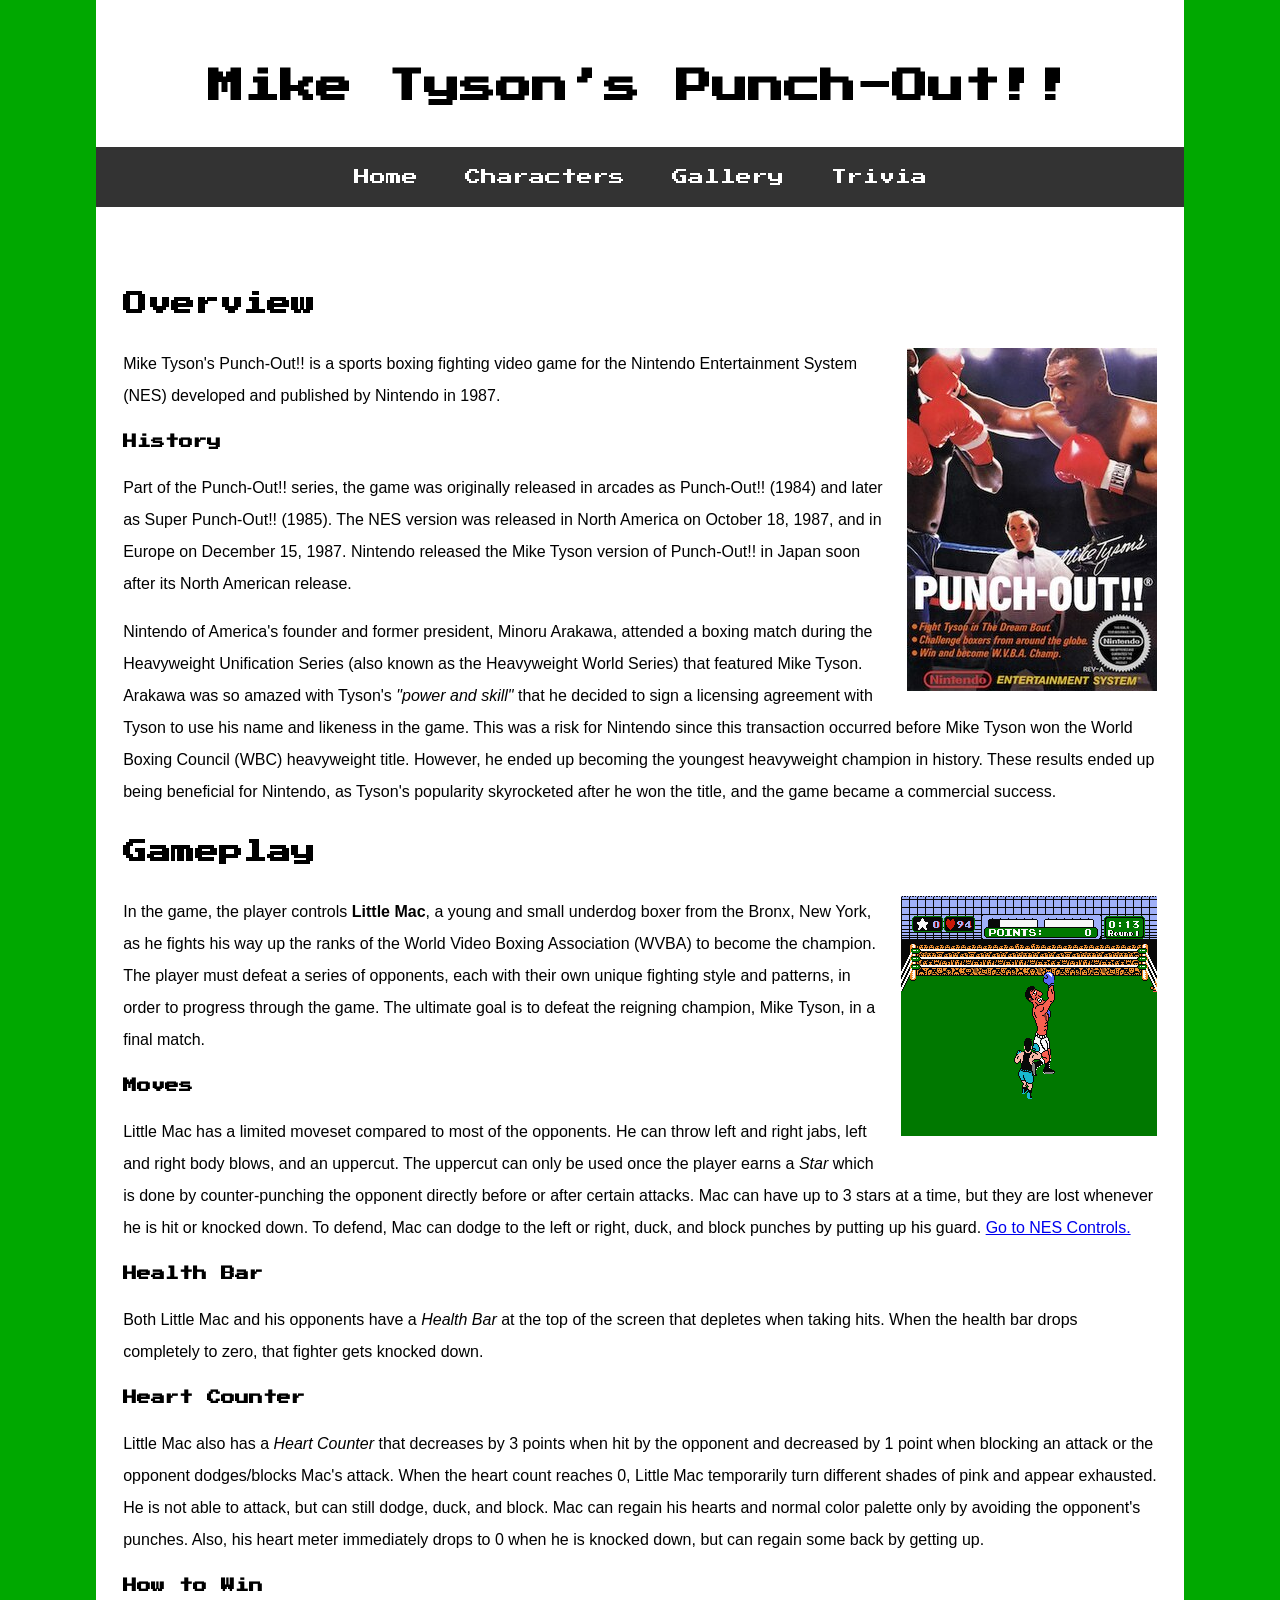
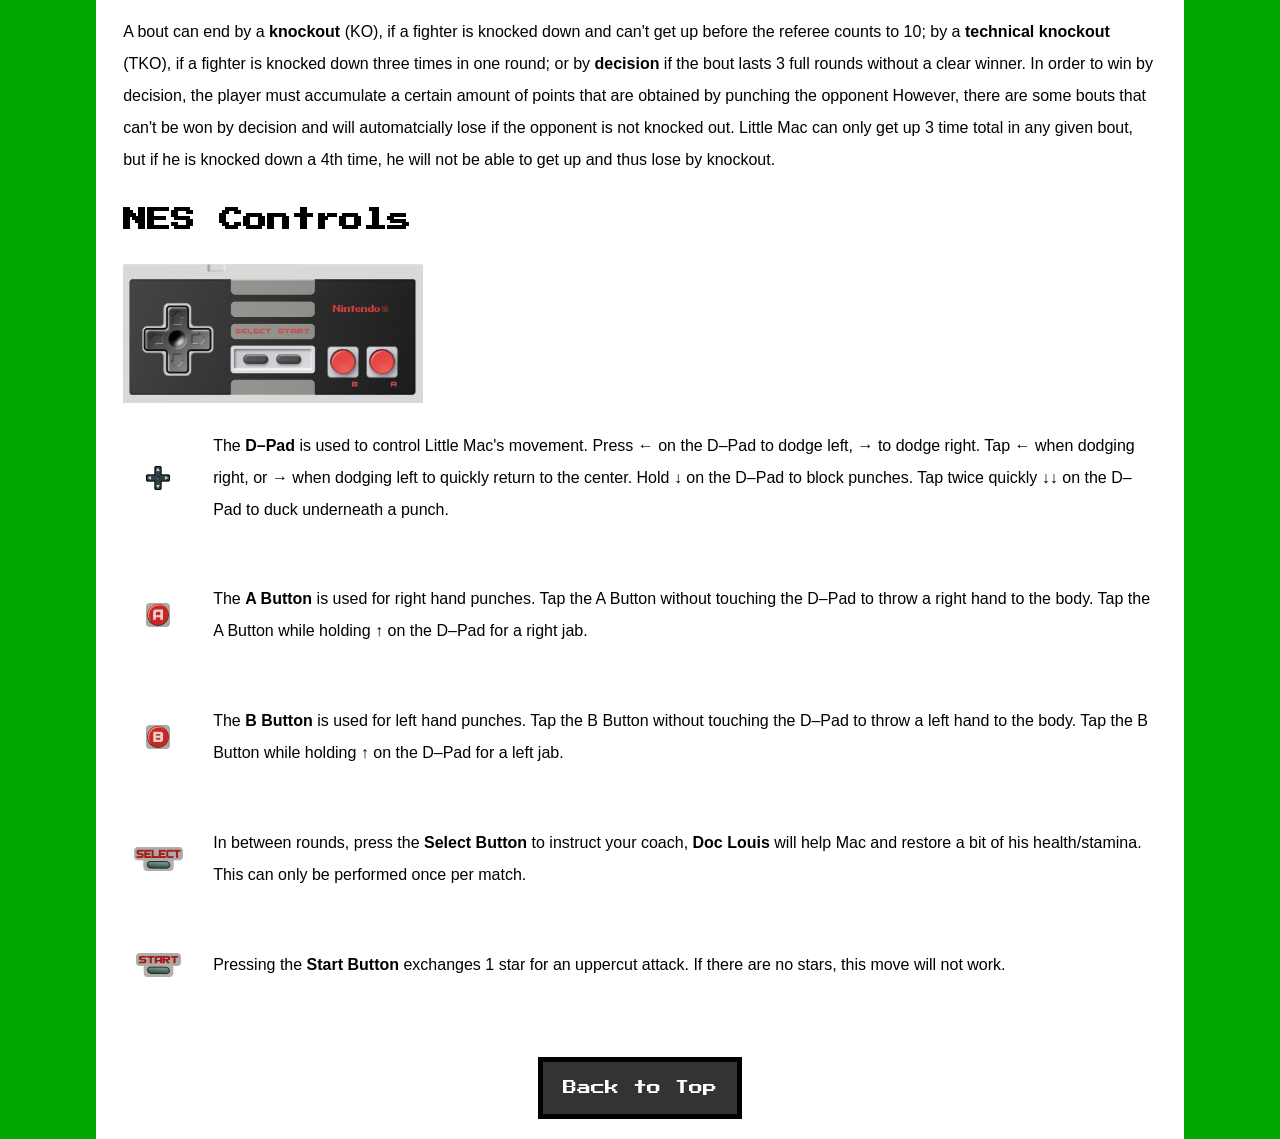
<file: index.html>
<!--unique elements a tag found:-->
<!--<menu>--index.html line 21-->
<!--<details>--characters.html line 97-->
<!--<picture>--characters.html line 31-->
<!--open attribute characters.html line 97-->
<!--draggable attribute gallery.html line 27-->
<!--fetchpriority attribute index.html line 39-->
<!DOCTYPE html>
<html lang="en">
    <head>
        <meta charset="utf-8">
        <title>Favorite NES Game!</title>
        <link rel="stylesheet" href="style.css">
        <link href="https://fonts.googleapis.com/css2?family=Press+Start+2P&display=swap" rel="stylesheet">
    </head>
    <body>
        <header role="banner">
            <h1>Mike Tyson&rsquo;s Punch-Out!!</h1>
            <nav role="navigation">
                <!-- <menu> is used here instead of <ul> since this list represents a group of navigational commands, which is what <menu> is semantically intended for (list of commands and interactive controls)-->
                <menu class="horizontal-list">
                    <li><a href="index.html">Home</a></li>
                    <li><a href="characters.html">Characters</a></li>
                    <li><a href="gallery.html">Gallery</a></li>
                    <li><a href="trivia.html">Trivia</a></li>
                </menu>
            </nav>
        </header>
        <main role="main">
            <article role="article">
                <header>

                    <h2>Overview</h2>
                        <!-- fetchpriority="high" tells the browser to prioritize downloading this image over others on the page, since it's the first image visitors see -->
                        <img
                        src="images/Mike_Tyson's_Punch-Out!!_NES_Box.jpeg"
                        alt="Mike Tyson's Punch-Out!! NES Box"
                        class="flowRight"
                        fetchpriority="high"/>
                        <p>
                            Mike Tyson&apos;s Punch-Out!! is a sports boxing fighting video game for the Nintendo Entertainment System (NES) developed and published by Nintendo in 1987.
                        </p>

                        <h3>History</h3>

                            <p>
                                Part of the Punch-Out!! series, the game was originally released in arcades as Punch-Out!! (1984) and later as Super Punch-Out!! (1985). The NES version was released in North America on October 18, 1987, and in Europe on December 15, 1987. Nintendo released the Mike Tyson version of Punch-Out!! in Japan soon after its North American release.
                            </p>

                            <p>
                                Nintendo of America&apos;s founder and former president, Minoru Arakawa, attended a boxing match during the Heavyweight Unification Series (also known as the Heavyweight World Series) that featured Mike Tyson. Arakawa was so amazed with Tyson&apos;s <em>"power and skill"</em> that he decided to sign a licensing agreement with Tyson to use his name and likeness in the game. This was a risk for Nintendo since this transaction occurred before Mike Tyson won the World Boxing Council (WBC) heavyweight title. However, he ended up becoming the youngest heavyweight champion in history. These results ended up being beneficial for Nintendo, as Tyson&apos;s popularity skyrocketed after he won the title, and the game became a commercial success.
                                </p>
                </header>
                <section>
                    <h2>Gameplay</h2>
                        <img
                        src="images/NES-gameplay.gif"
                        alt="In-game gif of a fight!"
                        class="flowRight"/>
                        <p>
                            In the game, the player controls <b>Little Mac</b>, a young and small underdog boxer from the Bronx, New York, as he fights his way up the ranks of the World Video Boxing Association (WVBA) to become the champion. The player must defeat a series of opponents, each with their own unique fighting style and patterns, in order to progress through the game. The ultimate goal is to defeat the reigning champion, Mike Tyson, in a final match.
                        </p>

                        <h3>Moves</h3>

                            <p>
                                Little Mac has a limited moveset compared to most of the opponents. He can throw left and right jabs, left and right body blows, and an uppercut. The uppercut can only be used once the player earns a <i>Star</i> which is done by counter-punching the opponent directly before or after certain attacks. Mac can have up to 3 stars at a time, but they are lost whenever he is hit or knocked down. To defend, Mac can dodge to the left or right, duck, and block punches by putting up his guard. <a href="#controls" title="NES Controls">Go to NES Controls.</a>
                            </p>

                        <h3>Health Bar</h3>

                            <p>
                                Both Little Mac and his opponents have a <i>Health Bar</i> at the top of the screen that depletes when taking hits. When the health bar drops completely to zero, that fighter gets knocked down.
                            </p>

                        <h3>Heart Counter</h3>

                            <p>
                                Little Mac also has a <i>Heart Counter</i> that decreases by 3 points when hit by the opponent and decreased by 1 point when blocking an attack or the opponent dodges/blocks Mac&apos;s attack. When the heart count reaches 0, Little Mac temporarily turn different shades of pink and appear exhausted. He is not able to attack, but can still dodge, duck, and block. Mac can regain his hearts and normal color palette only by avoiding the opponent's punches. Also, his heart meter immediately drops to 0 when he is knocked down, but can regain some back by getting up.
                            </p>

                        <h3>How to Win</h3>

                            <p>
                                A bout can end by a <b>knockout</b> (KO), if a fighter is knocked down and can&apos;t get up before the referee counts to 10&semi; by a <b>technical knockout</b> (TKO), if a fighter is knocked down three times in one round&semi; or by <b>decision</b> if the bout lasts 3 full rounds without a clear winner. In order to win by decision, the player must accumulate a certain amount of points that are obtained by punching the opponent However, there are some bouts that can&apos;t be won by decision and will automatcially lose if the opponent is not knocked out. Little Mac can only get up 3 time total in any given bout, but if he is knocked down a 4th time, he will not be able to get up and thus lose by knockout.
                            </p>
                </section>
                <section id="controls">
                    <h2>NES Controls</h2>
                    <img src="images/NES_Controller.png" alt="NES Controller" class="media-img controller-sizing"/>
                    <div class="media-row">
                        <div class="icon-slot">
                            <img src="images/Nintendo-Dpad-Neutral.png" alt="D-Pad" class="media-img"/>
                        </div>
                        <p>
                            The <b>D&ndash;Pad</b> is used to control Little Mac&apos;s movement. Press &larr; on the D&ndash;Pad to dodge left, &rarr; to dodge right. Tap &larr; when dodging right, or &rarr; when dodging left to quickly return to the center. Hold &darr; on the D&ndash;Pad to block punches. Tap twice quickly &darr;&darr; on the D&ndash;Pad to duck underneath a punch.
                        </p>
                    </div>
                
                    <div class="media-row">
                        <div class="icon-slot">
                            <img src="images/Nintendo-Button-A.png" alt="A-Button" class="media-img"/>
                        </div>
                        <p>
                            The <b>A Button</b> is used for right hand punches. Tap the A Button without touching the D&ndash;Pad to throw a right hand to the body. Tap the A Button while holding &uarr; on the D&ndash;Pad for a right jab.
                        </p>
                    </div>
                
                    <div class="media-row">
                        <div class="icon-slot">
                            <img src="images/Nintendo-Button-B.png" alt="B-Button" class="media-img"/>
                        </div>
                        <p>
                            The <b>B Button</b> is used for left hand punches. Tap the B Button without touching the D&ndash;Pad to throw a left hand to the body. Tap the B Button while holding &uarr; on the D&ndash;Pad for a left jab.
                        </p>
                    </div>
                
                    <div class="media-row">
                        <div class="icon-slot">
                            <img src="images/Nintendo-Button-Select.png" alt="Select Button" class="media-img"/>
                        </div>
                        <p>
                            In between rounds, press the <b>Select Button</b> to instruct your coach, <b>Doc Louis </b> will help Mac and restore a bit of his health/stamina. This can only be performed once per match.
                        </p>
                    </div>
                
                    <div class="media-row">
                        <div class="icon-slot">
                            <img src="images/Nintendo-Button-Start.png" alt="Start Button" class="media-img"/>
                        </div>
                        <p>
                            Pressing the <b>Start Button</b> exchanges 1 star for an uppercut attack. If there are no stars, this move will not work.
                        </p>
                    </div>
                </section>
            </article>
        </main>
        <footer role="contentinfo">
            <a href="index.html" title="Homepage Top" class="back-to-top">Back to Top </a>
        </footer>
    </body>
</file>
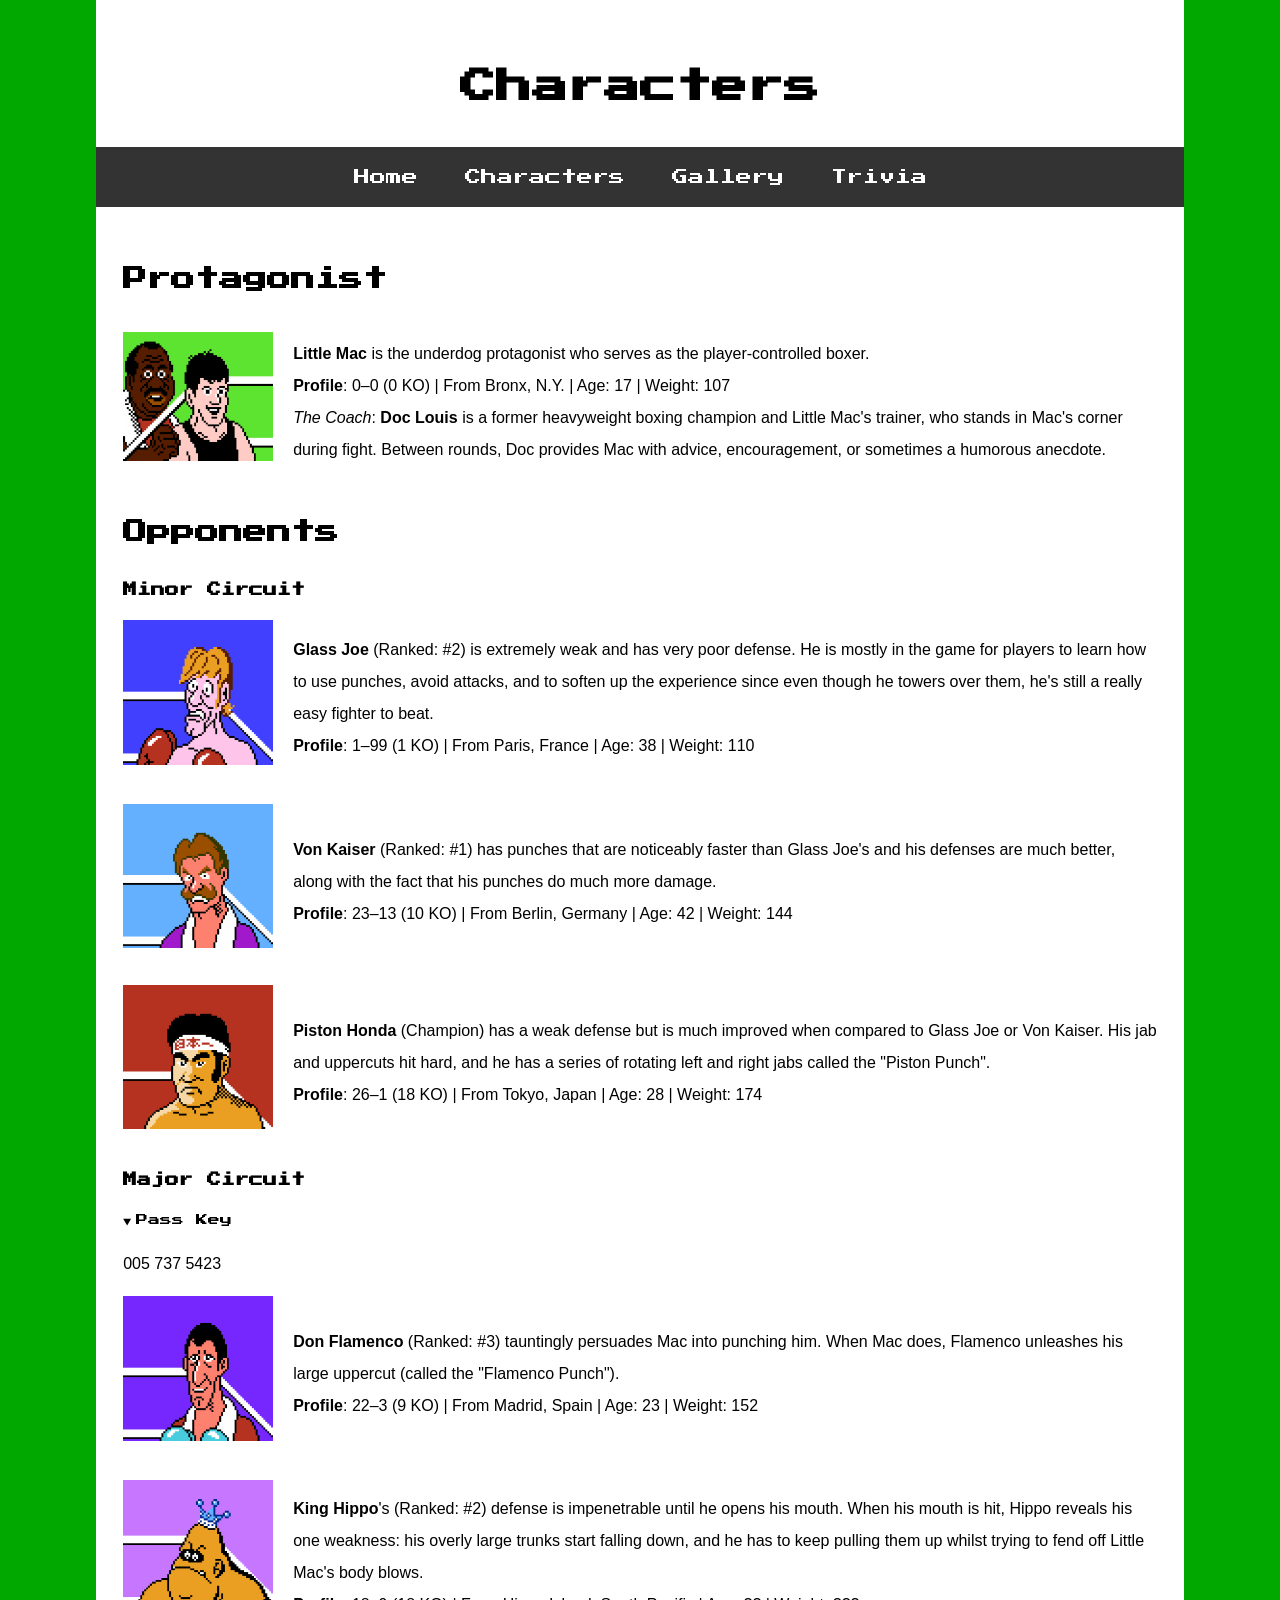
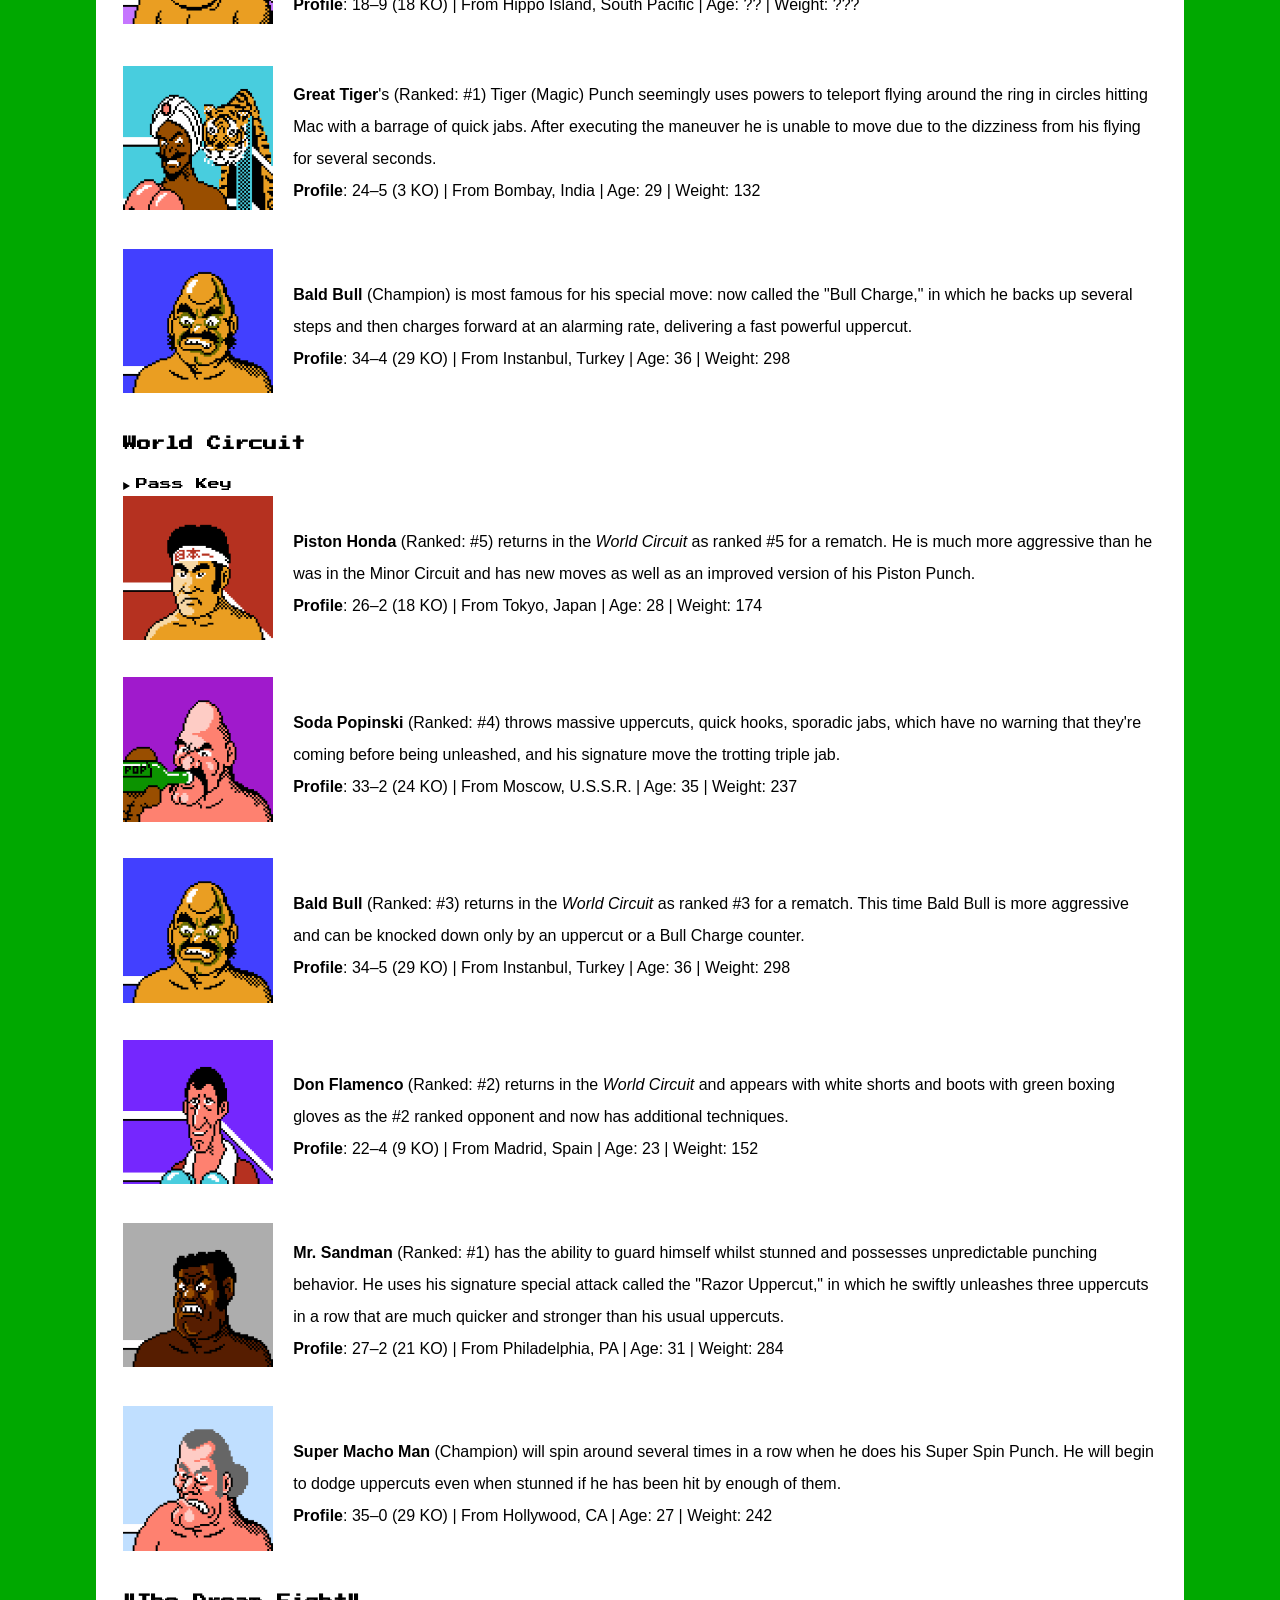
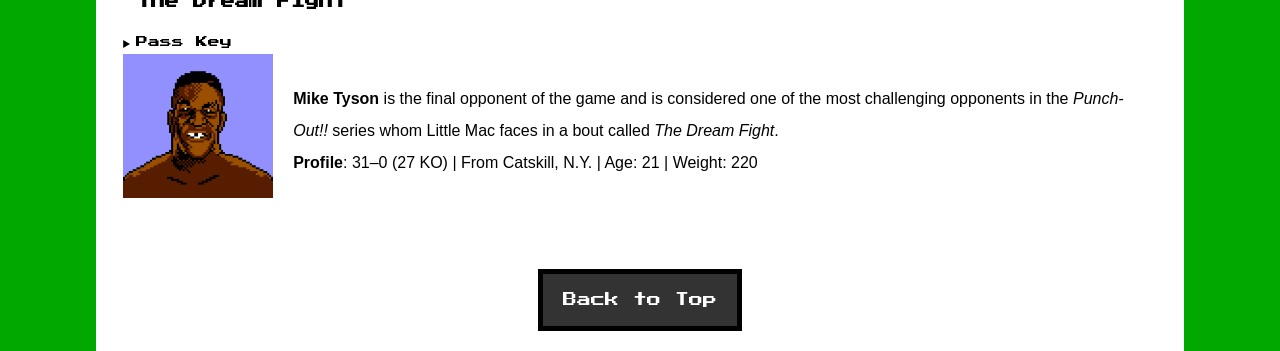
<file: characters.html>
<!DOCTYPE html>
<html lang="en">
    <head>
        <meta charset="utf-8">
        <title>Favorite NES Game!</title>
        <link rel="stylesheet" href="style.css">
        <link href="https://fonts.googleapis.com/css2?family=Press+Start+2P&display=swap" rel="stylesheet">
    </head>
    <body>
        <header role="banner">
            <h1>Characters</h1>
            <nav role="navigation">
                <!-- <menu> is used here instead of <ul> since this list represents a group of navigational commands, which is what <menu> is semantically intended for (list of commands and interactive controls)-->
                <menu class="horizontal-list">
                    <li><a href="index.html">Home</a></li>
                    <li><a href="characters.html">Characters</a></li>
                    <li><a href="gallery.html">Gallery</a></li>
                    <li><a href="trivia.html">Trivia</a></li>
                </menu>
            </nav>
        </header>
        <main role="main">
            <article role="article">
            <section>
                <h2>Protagonist</h2>

                    <div class="media-row">
                        <!--Little Mac & Doc Louis Character-->
                        <div class="character-slot">
                            <!-- <picture> element offers the smaller, modern .webp format first then falls back to .jpg for older browsers that don't support webp -->
                            <picture>
                                <source srcset="images/Little_Mac_and_Doc_Louis_NES.webp" type="image/webp">
                                <source srcset="images/Little_Mac_and_Doc_Louis_NES.jpg" type="image/jpeg">
                                <img src="images/Little_Mac_and_Doc_Louis_NES.jpg" alt="Little Mac and Doc Louis" class="media-img character-sizing"/>
                            </picture>
                        </div>
                        <p>
                            <b>Little Mac</b> is the underdog protagonist who serves as the player-controlled boxer.<br>
                            <b>Profile</b>&colon; 0&ndash;0 &lpar;0 KO&rpar; &vert; From Bronx, N.Y. &vert; Age: 17 &vert; Weight: 107<br>
                            <i>The Coach</i>: <b>Doc Louis</b> is a former heavyweight boxing champion and Little Mac&apos;s trainer, who stands in Mac&apos;s corner during fight. Between rounds, Doc provides Mac with advice, encouragement, or sometimes a humorous anecdote.
                        </p>
                    </div>
                </section>

                <section>
                <h2>Opponents</h2>

                <h3>Minor Circuit</h3>

                    <div class="media-row">
                        <!--Glass Joe Character-->
                        <div class="character-slot">
                            <!-- <picture> element offers the smaller, modern .webp format first then falls back to .jpg for older browsers that don't support webp -->
                            <picture>
                                <source srcset="images/Glass_Joe.webp" type="image/webp">
                                <source srcset="images/Glass_Joe.jpg" type="image/jpeg">
                                <img src="images/Glass_Joe.jpg" alt="Glass Joe" class="media-img character-sizing"/>
                            </picture>
                        </div>
                        <p>
                            <b>Glass Joe</b> &lpar;Ranked&colon; #2&rpar; is extremely weak and has very poor defense. He is mostly in the game for players to learn how to use punches, avoid attacks, and to soften up the experience since even though he towers over them, he&apos;s still a really easy fighter to beat.<br><b>Profile</b>&colon; 1&ndash;99 &lpar;1 KO&rpar; &vert; From Paris, France &vert; Age&colon; 38 &vert; Weight&colon; 110
                        </p>
                    </div>

                    <div class="media-row">
                        <!--Von Kaiser Character-->
                        <div class="character-slot">
                            <!-- <picture> element offers the smaller, modern .webp format first then falls back to .jpg for older browsers that don't support webp -->
                            <picture>
                                <source srcset="images/Von_Kaiser_NES.webp" type="image/webp">
                                <source srcset="images/Von_Kaiser_NES.jpg" type="image/jpeg">
                                <img src="images/Von_Kaiser_NES.jpg" alt="Von Kaiser" class="media-img character-sizing"/>
                            </picture>
                        </div>
                        <p>
                            <b>Von Kaiser</b> &lpar;Ranked&colon; #1&rpar; has punches that are noticeably faster than Glass Joe&apos;s and his defenses are much better, along with the fact that his punches do much more damage.<br><b>Profile</b>&colon; 23&ndash;13 &lpar;10 KO&rpar; &vert; From Berlin, Germany &vert; Age&colon; 42 &vert; Weight&colon; 144
                        </p>
                    </div>

                    <div class="media-row">
                        <!--Piston Honda Character-->
                        <div class="character-slot">
                            <!-- <picture> element offers the smaller, modern .webp format first then falls back to .jpg for older browsers that don't support webp -->
                            <picture>
                                <source srcset="images/Piston_Honda.webp" type="image/webp">
                                <source srcset="images/Piston_Honda.jpg" type="image/jpeg">
                                <img src="images/Piston_Honda.jpg" alt="Piston Honda" class="media-img character-sizing"/>
                            </picture>
                        </div>
                        <p>
                            <b>Piston Honda</b> &lpar;Champion&rpar; has a weak defense but is much improved when compared to Glass Joe or Von Kaiser. His jab and uppercuts hit hard, and he has a series of rotating left and right jabs called the &quot;Piston Punch&quot;.<br><b>Profile</b>&colon; 26&ndash;1 &lpar;18 KO&rpar; &vert; From Tokyo, Japan &vert; Age&colon; 28 &vert; Weight&colon; 174
                        </p>
                    </div>

                <h3>Major Circuit</h3>
                <!-- <details>/<summary> creates a collapsible cheat code panel and the open attribute makes this one expanded by default, while the other Pass Key panels below stay collapsed until the visitor clicks them -->
                <details open>
                    <summary>Pass Key</summary>
                    <p>005 737 5423</p>
                </details>

                    <div class="media-row">
                        <!--Don Flamenco Character-->
                        <div class="character-slot">
                            <!-- <picture> element offers the smaller, modern .webp format first then falls back to .jpg for older browsers that don't support webp -->
                            <picture>
                                <source srcset="images/Don_Flamenco.webp" type="image/webp">
                                <source srcset="images/Don_Flamenco.jpg" type="image/jpeg">
                                <img src="images/Don_Flamenco.jpg" alt="Don Flamenco" class="media-img character-sizing"/>
                            </picture>
                        </div>
                        <p>
                            <b>Don Flamenco</b> &lpar;Ranked&colon; #3&rpar; tauntingly persuades Mac into punching him. When Mac does, Flamenco unleashes his large uppercut &lpar;called the &quot;Flamenco Punch&quot;&rpar;.<br><b>Profile</b>&colon; 22&ndash;3 &lpar;9 KO&rpar; &vert; From Madrid, Spain &vert; Age&colon; 23 &vert; Weight&colon; 152
                        </p>
                    </div>

                    <div class="media-row">
                        <!--King Hippo Character-->
                        <div class="character-slot">
                            <!-- <picture> element offers the smaller, modern .webp format first then falls back to .jpg for older browsers that don't support webp -->
                            <picture>
                                <source srcset="images/King_Hippo.webp" type="image/webp">
                                <source srcset="images/King_Hippo.jpg" type="image/jpeg">
                                <img src="images/King_Hippo.jpg" alt="King Hippo" class="media-img character-sizing"/>
                            </picture>
                        </div>
                        <p>
                            <b>King Hippo</b>&apos;s &lpar;Ranked&colon; #2&rpar; defense is impenetrable until he opens his mouth. When his mouth is hit, Hippo reveals his one weakness&colon; his overly large trunks start falling down, and he has to keep pulling them up whilst trying to fend off Little Mac&apos;s body blows.<br><b>Profile</b>&colon; 18&ndash;9 &lpar;18 KO&rpar; &vert; From Hippo Island, South Pacific &vert; Age&colon; ?? &vert; Weight&colon; ???
                        </p>
                    </div>

                    <div class="media-row">
                    <!--Great Tiger Character-->
                    <div class="character-slot">
                        <!-- <picture> element offers the smaller, modern .webp format first then falls back to .jpg for older browsers that don't support webp -->
                        <picture>
                            <source srcset="images/Great_Tiger.webp" type="image/webp">
                            <source srcset="images/Great_Tiger.jpg" type="image/jpeg">
                            <img src="images/Great_Tiger.jpg" alt="Great Tiger" class="media-img character-sizing"/>
                        </picture>
                    </div>
                    <p>
                        <b>Great Tiger</b>&apos;s &lpar;Ranked&colon; #1&rpar; Tiger &lpar;Magic&rpar; Punch seemingly uses powers to teleport flying around the ring in circles hitting Mac with a barrage of quick jabs. After executing the maneuver he is unable to move due to the dizziness from his flying for several seconds.<br><b>Profile</b>&colon; 24&ndash;5 &lpar;3 KO&rpar; &vert; From Bombay, India &vert; Age&colon; 29 &vert; Weight&colon; 132
                    </p>
                    </div>

                    <div class="media-row">
                        <!--Bald Bull Character-->
                        <div class="character-slot">
                            <!-- <picture> element offers the smaller, modern .webp format first then falls back to .jpg for older browsers that don't support webp -->
                            <picture>
                                <source srcset="images/Bald_Bull.webp" type="image/webp">
                                <source srcset="images/Bald_Bull.jpg" type="image/jpeg">
                                <img src="images/Bald_Bull.jpg" alt="Bald Bull" class="media-img character-sizing"/>
                            </picture>
                        </div>
                        <p>
                            <b>Bald Bull</b> &lpar;Champion&rpar; is most famous for his special move&colon; now called the &quot;Bull Charge,&quot; in which he backs up several steps and then charges forward at an alarming rate, delivering a fast powerful uppercut.<br><b>Profile</b>&colon; 34&ndash;4 &lpar;29 KO&rpar; &vert; From Instanbul, Turkey &vert; Age&colon; 36 &vert; Weight&colon; 298
                        </p>
                    </div>
                
                <h3>World Circuit</h3>
                <!-- <details>/<summary> creates a collapsible cheat code panel -->
                <details>
                    <summary>Pass Key</summary>
                    <p>777 807 3454</p>
                </details>

                    <div class="media-row">
                        <!--Piston Honda 2 Character-->
                        <div class="character-slot">
                            <!-- <picture> element offers the smaller, modern .webp format first then falls back to .jpg for older browsers that don't support webp -->
                            <picture>
                                <source srcset="images/Piston_Honda.webp" type="image/webp">
                                <source srcset="images/Piston_Honda.jpg" type="image/jpeg">
                                <img src="images/Piston_Honda.jpg" alt="Piston Honda" class="media-img character-sizing"/>
                            </picture>
                        </div>
                        <p>
                            <b>Piston Honda</b> &lpar;Ranked&colon; #5&rpar; returns in the <i>World Circuit</i> as ranked #5 for a rematch. He is much more aggressive than he was in the Minor Circuit and has new moves as well as an improved version of his Piston Punch.<br><b>Profile</b>&colon; 26&ndash;2 &lpar;18 KO&rpar; &vert; From Tokyo, Japan &vert; Age&colon; 28 &vert; Weight&colon; 174
                        </p>
                    </div>

                    <div class="media-row">
                        <!--Soda Popinski Character-->
                        <div class="character-slot">
                            <!-- <picture> element offers the smaller, modern .webp format first then falls back to .jpg for older browsers that don't support webp -->
                            <picture>
                                <source srcset="images/Soda_Popinski.webp" type="image/webp">
                                <source srcset="images/Soda_Popinski.jpg" type="image/jpeg">
                                <img src="images/Soda_Popinski.jpg" alt="Soda Popinski" class="media-img character-sizing"/>
                            </picture>
                        </div>
                        <p>
                            <b>Soda Popinski</b> &lpar;Ranked&colon; #4&rpar; throws massive uppercuts, quick hooks, sporadic jabs, which have no warning that they're coming before being unleashed, and his signature move the trotting triple jab.<br><b>Profile</b>&colon; 33&ndash;2 &lpar;24 KO&rpar; &vert; From Moscow, U.S.S.R. &vert; Age&colon; 35 &vert; Weight&colon; 237
                        </p>
                    </div>

                    <div class="media-row">
                        <!--Bald Bull 2 Character-->
                        <div class="character-slot">
                            <!-- <picture> element offers the smaller, modern .webp format first then falls back to .jpg for older browsers that don't support webp -->
                            <picture>
                                <source srcset="images/Bald_Bull.webp" type="image/webp">
                                <source srcset="images/Bald_Bull.jpg" type="image/jpeg">
                                <img src="images/Bald_Bull.jpg" alt="Bald Bull" class="media-img character-sizing"/>
                            </picture>
                        </div>
                        <p>
                            <b>Bald Bull</b> &lpar;Ranked&colon; #3&rpar; returns in the <i>World Circuit</i> as ranked #3 for a rematch. This time Bald Bull is more aggressive and can be knocked down only by an uppercut or a Bull Charge counter.<br><b>Profile</b>&colon; 34&ndash;5 &lpar;29 KO&rpar; &vert; From Instanbul, Turkey &vert; Age&colon; 36 &vert; Weight&colon; 298
                        </p>
                    </div>

                    <div class="media-row">
                        <!--Don Flamenco 2 Character-->
                        <div class="character-slot">
                            <!-- <picture> element offers the smaller, modern .webp format first then falls back to .jpg for older browsers that don't support webp -->
                            <picture>
                                <source srcset="images/Don_Flamenco.webp" type="image/webp">
                                <source srcset="images/Don_Flamenco.jpg" type="image/jpeg">
                                <img src="images/Don_Flamenco.jpg" alt="Don Flamenco" class="media-img character-sizing"/>
                            </picture>
                        </div>
                        <p>
                            <b>Don Flamenco</b> &lpar;Ranked&colon; #2&rpar; returns in the <i>World Circuit</i> and appears with white shorts and boots with green boxing gloves as the #2 ranked opponent and now has additional techniques.<br><b>Profile</b>&colon; 22&ndash;4 &lpar;9 KO&rpar; &vert; From Madrid, Spain &vert; Age&colon; 23 &vert; Weight&colon; 152
                        </p>
                    </div>

                    <div class="media-row">
                        <!--Mr. Sandman Character-->
                        <div class="character-slot">
                            <!-- <picture> element offers the smaller, modern .webp format first then falls back to .jpg for older browsers that don't support webp -->
                            <picture>
                                <source srcset="images/Mr._Sandman.webp" type="image/webp">
                                <source srcset="images/Mr._Sandman.jpg" type="image/jpeg">
                                <img src="images/Mr._Sandman.jpg" alt="Mr. Sandman" class="media-img character-sizing"/>
                            </picture>
                        </div>
                        <p>
                            <b>Mr. Sandman</b> &lpar;Ranked&colon; #1&rpar; has the ability to guard himself whilst stunned and possesses unpredictable punching behavior. He uses his signature special attack called the &quot;Razor Uppercut,&quot; in which he swiftly unleashes three uppercuts in a row that are much quicker and stronger than his usual uppercuts.<br><b>Profile</b>&colon; 27&ndash;2 &lpar;21 KO&rpar; &vert; From Philadelphia, PA &vert; Age&colon; 31 &vert; Weight&colon; 284
                        </p>
                    </div>

                    <div class="media-row">
                        <!--Super Macho Man Character-->
                        <div class="character-slot">
                            <!-- <picture> element offers the smaller, modern .webp format first then falls back to .jpg for older browsers that don't support webp -->
                            <picture>
                                <source srcset="images/Super_Macho_Man.webp" type="image/webp">
                                <source srcset="images/Super_Macho_Man.jpg" type="image/jpeg">
                                <img src="images/Super_Macho_Man.jpg" alt="Super Macho Man" class="media-img character-sizing"/>
                            </picture>
                        </div>
                        <p>
                            <b>Super Macho Man</b> &lpar;Champion&rpar; will spin around several times in a row when he does his Super Spin Punch. He will begin to dodge uppercuts even when stunned if he has been hit by enough of them.<br><b>Profile</b>: 35&ndash;0 &lpar;29 KO&rpar; &vert; From Hollywood, CA &vert; Age: 27 &vert; Weight: 242
                        </p>
                    </div>

                <h3>&quot;The Dream Fight&quot;</h3>
                <!-- <details>/<summary> creates a collapsible cheat code panel -->
                <details>
                    <summary>Pass Key</summary>
                    <p>007 373 5963</p>
                </details>

                    <div class="media-row">
                        <!--Mike Tyson Character-->
                        <div class="character-slot">
                            <!-- <picture> element offers the smaller, modern .webp format first then falls back to .jpg for older browsers that don't support webp -->
                            <picture>
                                <source srcset="images/Mike_Tyson.webp" type="image/webp">
                                <source srcset="images/Mike_Tyson.jpg" type="image/jpeg">
                                <img src="images/Mike_Tyson.jpg" alt="Mike Tyson" class="media-img character-sizing"/>
                            </picture>
                        </div>
                        <p>
                            <b>Mike Tyson</b> is the final opponent of the game and is considered one of the most challenging opponents in the <i>Punch-Out!!</i> series whom Little Mac faces in a bout called <i>The Dream Fight</i>.<br><b>Profile</b>&colon; 31&ndash;0 &lpar;27 KO&rpar; &vert; From Catskill, N.Y. &vert; Age&colon; 21 &vert; Weight&colon; 220
                        </p>
                    </div>
                </section>
            </article>
        </main>
        <footer role="contentinfo">
            <a href="characters.html" title="Character Top" class="back-to-top">Back to Top </a>
        </footer>
    </body>
</file>
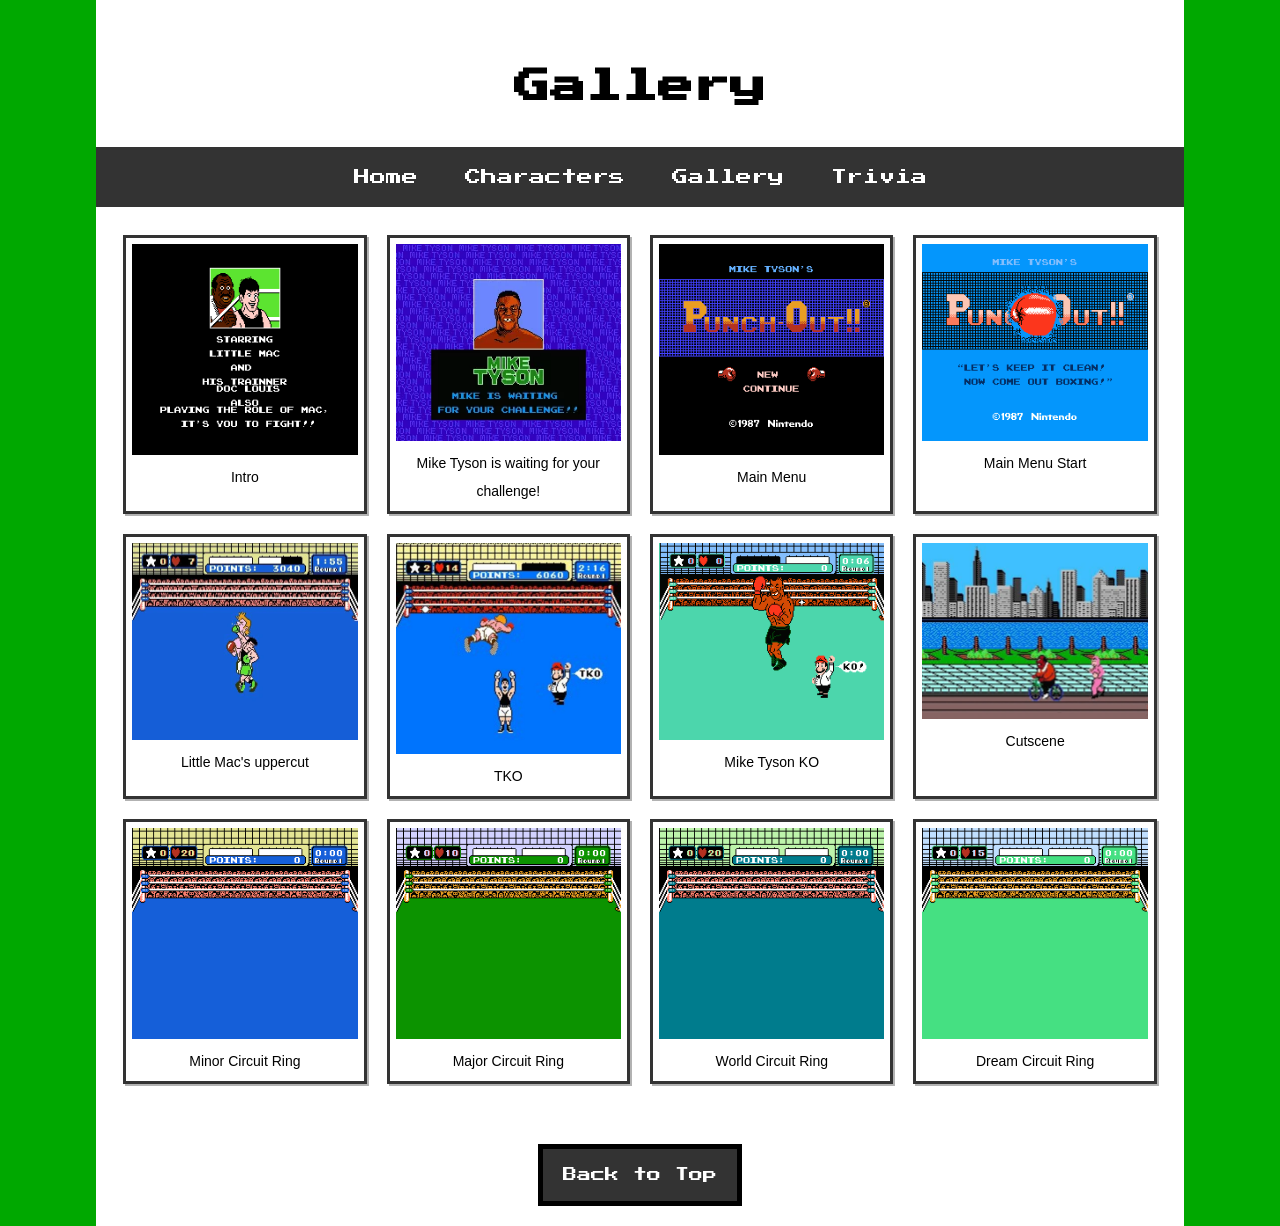
<file: gallery.html>
<!DOCTYPE html>
<html lang="en">
    <head>
        <meta charset="utf-8">
        <title>Favorite NES Game!</title>
        <link rel="stylesheet" href="style.css">
        <link href="https://fonts.googleapis.com/css2?family=Press+Start+2P&display=swap" rel="stylesheet">
    </head>
    <body>
        <header role="banner">
            <h1>Gallery</h1>
            <nav role="navigation">
                <!-- <menu> is used here instead of <ul> since this list represents a group of navigational commands, which is what <menu> is semantically intended for (list of commands and interactive controls)-->
                <menu class="horizontal-list">
                    <li><a href="index.html">Home</a></li>
                    <li><a href="characters.html">Characters</a></li>
                    <li><a href="gallery.html">Gallery</a></li>
                    <li><a href="trivia.html">Trivia</a></li>
                </menu>
            </nav>
        </header>
        <main role="main">
            <article role="article">
                <div class="gallery">
                    <!-- draggable="false" stops visitors from dragging these screenshots off the page, since they're meant for viewing only -->
                    <figure>
                        <img src="images/Punch_Out_Intro.png" alt="Punch-Out!! Intro" draggable="false" loading="lazy">
                        <figcaption>Intro</figcaption>
                    </figure>
                    <figure>
                        <img src="images/Mike_Tyson_Waiting.webp" alt="Mike Tyson's Awaits Challenge" draggable="false" loading="lazy">
                        <figcaption>Mike Tyson is waiting for your challenge!</figcaption>
                    </figure>
                    <figure>
                        <img src="images/Punch_Out_Home.png" alt="Punch-Out!! Home Screen" draggable="false" loading="lazy">
                        <figcaption>Main Menu</figcaption>
                    </figure>
                    <figure>
                        <img src="images/Punch_Out_Start.png" alt="Punch-Out!! Start Loading Screen" draggable="false" loading="lazy">
                        <figcaption>Main Menu Start</figcaption>
                    </figure>
                    <figure>
                        <img src="images/Little_Mac_Uppercut.webp" alt="Little Mac Uppercut" draggable="false" loading="lazy">
                        <figcaption>Little Mac&apos;s uppercut</figcaption>
                    </figure>
                    <figure>
                        <img src="images/Punch_Out_TKO2.jpeg" alt="TKO" draggable="false" loading="lazy">
                        <figcaption>TKO</figcaption>
                    </figure>
                    <figure>
                        <img src="images/Mike_Tyson_KO.png" alt="Mike Tyson KO" draggable="false" loading="lazy">
                        <figcaption>Mike Tyson KO
                        </figcaption>
                    </figure>
                    <figure>
                        <img src="images/Punch_Out_Cutscene.webp" alt="Bike Cutscene" draggable="false" loading="lazy">
                        <figcaption>Cutscene</figcaption>
                    </figure>
                    <figure>
                        <img src="images/Minor_Circuit_NES.webp" alt="Minor Circuit Ring" draggable="false" loading="lazy">
                        <figcaption>Minor Circuit Ring</figcaption>
                    </figure>
                    <figure>
                        <img src="images/Major_Circuit_NES.webp" alt="Major Circuit Ring" draggable="false" loading="lazy">
                        <figcaption>Major Circuit Ring</figcaption>
                    </figure>
                    <figure>
                        <img src="images/World_Circuit_NES.webp" alt="World Circuit Ring" draggable="false" loading="lazy">
                        <figcaption>World Circuit Ring</figcaption>
                    </figure>
                    <figure>
                        <img src="images/Tyson_Circuit_NES.webp" alt="Dream Circuit Ring" draggable="false" loading="lazy">
                        <figcaption>Dream Circuit Ring</figcaption>
                    </figure>
                </div>
            </article>
        </main>
        <footer role="contentinfo">
            <a href="gallery.html" title="Gallery Top" class="back-to-top">Back to Top </a>
        </footer>
    </body>
</file>
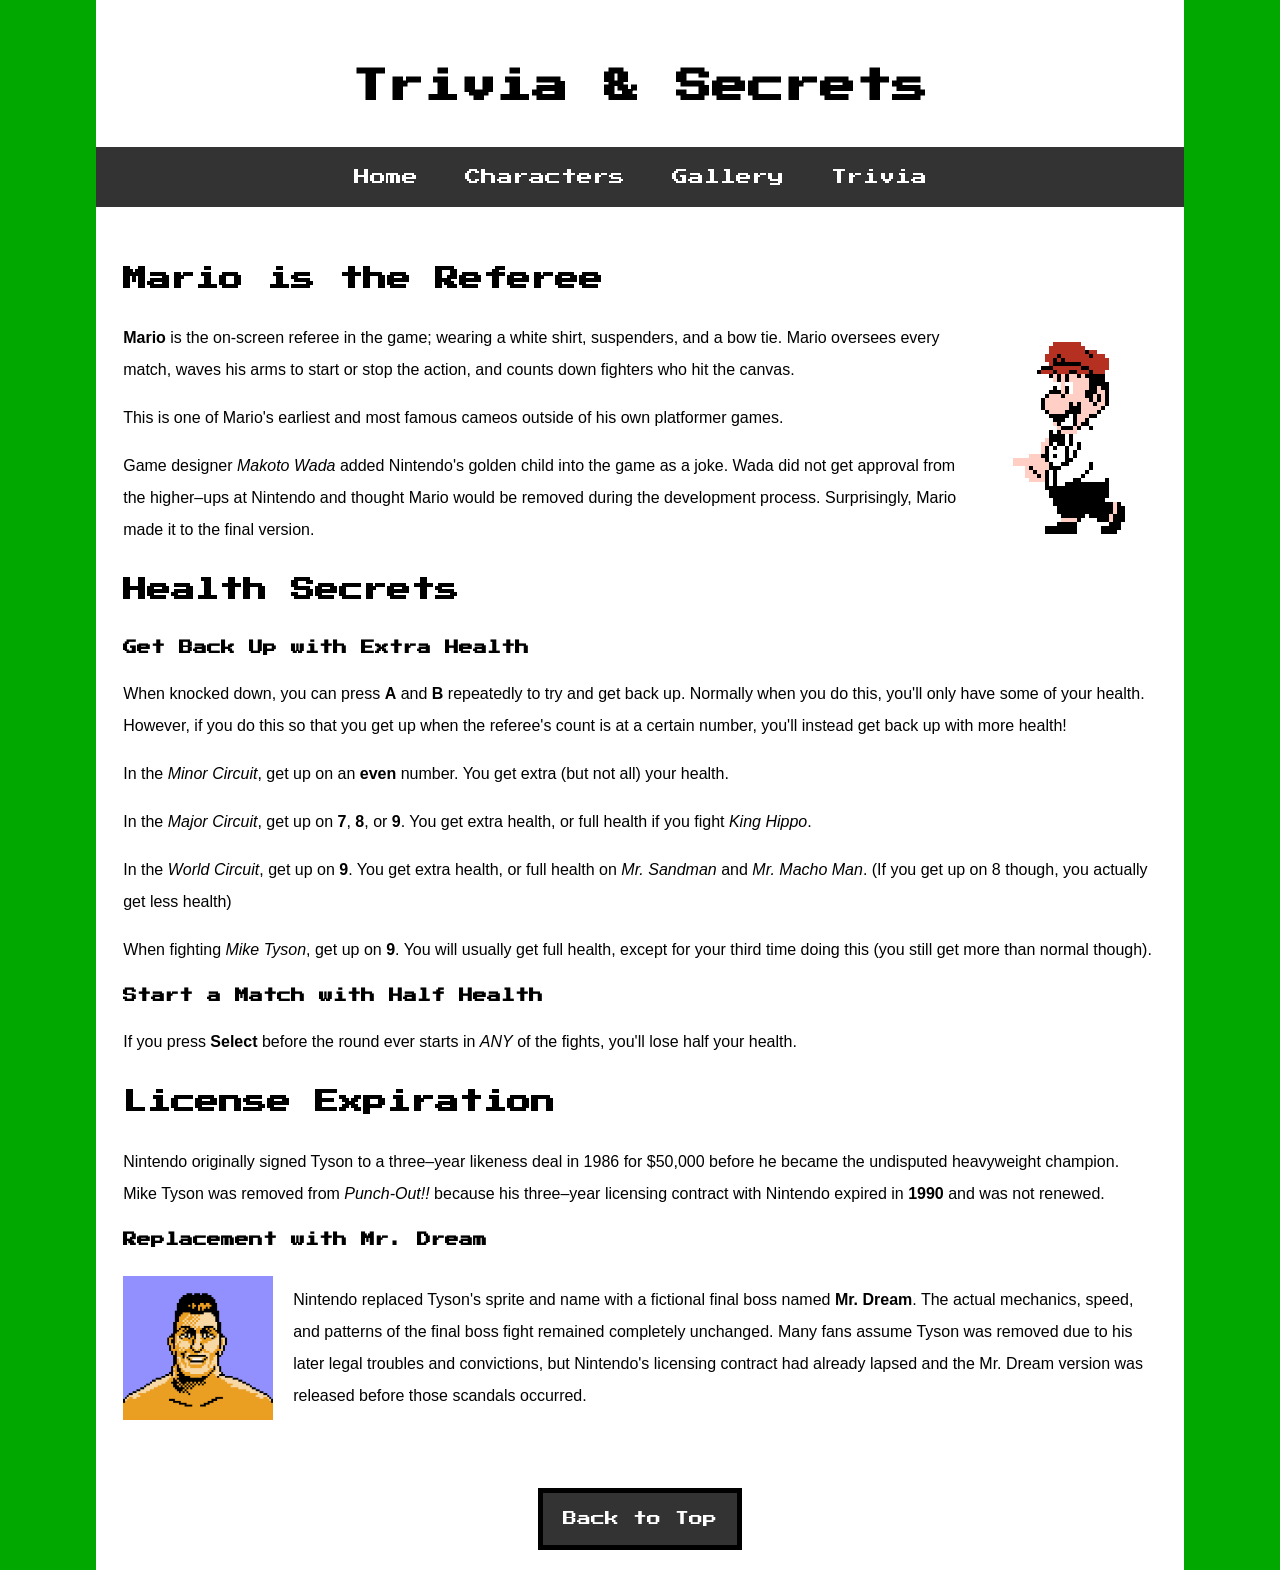
<file: trivia.html>
<!DOCTYPE html>
<html lang="en">
    <head>
        <meta charset="utf-8">
        <title>Favorite NES Game!</title>
        <link rel="stylesheet" href="style.css">
        <link href="https://fonts.googleapis.com/css2?family=Press+Start+2P&display=swap" rel="stylesheet">
    </head>
    <body>
        <header role="banner">
            <h1>Trivia &amp; Secrets</h1>
            <nav role="navigation">
                <!-- <menu> is used here instead of <ul> since this list represents a group of navigational commands, which is what <menu> is semantically intended for (list of commands and interactive controls)-->
                <menu class="horizontal-list">
                    <li><a href="index.html">Home</a></li>
                    <li><a href="characters.html">Characters</a></li>
                    <li><a href="gallery.html">Gallery</a></li>
                    <li><a href="trivia.html">Trivia</a></li>
                </menu>
            </nav>
        </header>
        <main role="main">
            <article role="article">

                <section>
                <h2>Mario is the Referee</h2>
                    <img
                    src="images/Referee_Mario.webp"
                    alt="Referee Mario"
                    class="flowRight"
                    fetchpriority="high"/>
                    <p>
                        <b>Mario</b> is the on-screen referee in the game&semi; wearing a white shirt, suspenders, and a bow tie. Mario oversees every match, waves his arms to start or stop the action, and counts down fighters who hit the canvas.
                    </p>
                    <p>
                        This is one of Mario&apos;s earliest and most famous cameos outside of his own platformer games.
                    </p>
                    <p>
                        Game designer <i>Makoto Wada</i> added Nintendo&apos;s golden child into the game as a joke. Wada did not get approval from the higher&ndash;ups at Nintendo and thought Mario would be removed during the development process. Surprisingly, Mario made it to the final version.
                    </p>
                </section>

                <h2>Health Secrets</h2>
                <section>
                    <h3>Get Back Up with Extra Health</h3>
                    <p>
                        When knocked down, you can press <b>A</b> and <b>B</b> repeatedly to try and get back up. Normally when you do this, you&apos;ll only have some of your health. However, if you do this so that you get up when the referee&apos;s count is at a certain number, you&apos;ll instead get back up with more health!
                    </p>
                    <p>
                        In the <i>Minor Circuit</i>, get up on an <b>even</b> number. You get extra &lpar;but not all&rpar; your health.
                    </p>
                    <p>
                        In the <i>Major Circuit</i>, get up on <b>7</b>, <b>8</b>, or <b>9</b>. You get extra health, or full health if you fight <i>King Hippo</i>.
                    </p>
                    <p>
                        In the <i>World Circuit</i>, get up on <b>9</b>. You get extra health, or full health on <i>Mr. Sandman</i> and <i>Mr. Macho Man</i>. &lpar;If you get up on 8 though, you actually get less health&rpar;
                    </p>
                    <p>
                        When fighting <i>Mike Tyson</i>, get up on <b>9</b>. You will usually get full health, except for your third time doing this &lpar;you still get more than normal though&rpar;.
                    </p>
                </section>

                <section>
                    <h3>Start a Match with Half Health</h3>
                    <p>
                        If you press <b>Select</b> before the round ever starts in <i>ANY</i> of the fights, you&apos;ll lose half your health.
                    </p>
                </section>

                <section>
                    <h2>License Expiration</h2>
                    <p>
                        Nintendo originally signed Tyson to a three&ndash;year likeness deal in 1986 for &dollar;50,000 before he became the undisputed heavyweight champion.
                        Mike Tyson was removed from <i>Punch-Out!!</i> because his three&ndash;year licensing contract with Nintendo expired in <b>1990</b> and was not renewed.
                    </p>

                    <h3>Replacement with Mr. Dream</h3>
                    <div class="media-row">
                        <div class="character-slot">
                            <img
                            src="images/Mr._Dream.webp"
                            alt="Mr. Dream"
                            class="media-img character-sizing"/>
                        </div>
                            <p>
                                Nintendo replaced Tyson&apos;s sprite and name with a fictional final boss named <b>Mr. Dream</b>. The actual mechanics, speed, and patterns of the final boss fight remained completely unchanged. Many fans assume Tyson was removed due to his later legal troubles and convictions, but Nintendo&apos;s licensing contract had already lapsed and the Mr. Dream version was released before those scandals occurred.
                            </p>
                    </div>
                </section>
            </article>
        </main>
        <footer role="contentinfo">
            <a href="trivia.html" title="Trivia Top" class="back-to-top">Back to Top </a>
        </footer>
    </body>
</file>
<file: style.css>
html, body {
	background: #00A800; /* Little Mac's green */
	margin: 0;
}

body {
    font-family: Verdana, Geneva, sans-serif;
	font-size: 100%;
    width: 85%;
	margin-right: auto;
	margin-left: auto;
	background: white;
    line-height: 2.0;
}

header {
    padding-top: 2.5%;
}

h1 {
    font-family: 'Press Start 2P', cursive; /* free Google font */
    text-align: center;
    font-size: 36px;
}

h2 {
    font-family: 'Press Start 2P', cursive;
    text-align: none;
    font-size: 24px;
}

h3 {
    font-family: 'Press Start 2P', cursive;
    text-align: none;
    font-size: 14px;
}

main {
    padding: 2.5% 2.5% 0;  /* top, left/right, bottom */
}

footer {
    font-family: 'Press Start 2P', cursive;
    text-align: center;
    margin-top: 40px; /* space between the last paragraph and the footer */
    padding: 20px 0;  /* space between the footer's edges and the button inside it */
}

details summary{
    font-family: 'Press Start 2P', cursive; /* free Google font */
    font-size: 12px;
}

.back-to-top {
    display: inline-block;
    background-color: #333;
    color: white;
    text-decoration: none;
    font-family: 'Press Start 2P', cursive;
    font-size: 14px;
    padding: 12px 20px;
    border: 5px solid #000;
}

.back-to-top:hover {
    background-color: #555;
}

.horizontal-list {
    display: flex; /* aligns items horizontally in a row */
    list-style-type: none;
    font-family: 'Press Start 2P', cursive;
    padding: 0;
    margin: 0;
    gap: 15px;
    justify-content: center; /* centers the links horizontally within the nav */
    background-color: #333; /* gives the bar its own dark background */
  }
  
  .horizontal-list a {
    display: block; /* lets padding apply on all sides, not just left/right */
    color: white;
    text-decoration: none;
    padding: 14px 16px; /* makes each link feel like a button/bar segment */
}

.horizontal-list a:hover {
    background-color: #555; /* subtle highlight on hover */
}

.flowRight {
    float: right;
    margin: 0 0 15px 15px; /* space below and to the left, so text doesn't touch the image */
}

.media-row {
    display: flex;
    align-items: center; /* vertically centers the image and paragraph against each other */
    gap: 20px;
    margin-bottom: 2.5%; /* same amount as main's left/right padding, for consistent spacing */
}

.media-img {
    flex-shrink: 0; /* stops the image from getting squeezed as the text grows */
}

.icon-slot {
    flex-shrink: 0;
    width: 70px;          /* reserves the same horizontal space every time */
    display: flex;
    justify-content: center; /* centers whatever size icon sits inside it */
}

.character-slot {
    flex-shrink: 0;
    width: 150px;          /* reserves the same horizontal space every time */
    display: flex;
    justify-content: center; /* centers whatever size icon sits inside it */
}

.character-sizing {
    width: 150px; 
    height: auto;  /* keeps the image's proportions, nothing cropped or stretched */
}

.controller-sizing {
    width: 300px;  /* adjusting width */
    height: auto;  /* keeps the image's proportions */
}

.gallery {
    display: grid;
    grid-template-columns: repeat(auto-fit, minmax(220px, 1fr));
    gap: 20px;
}

.gallery figure {
    margin: 0;
    text-align: center;
    border: 3px solid #333;
    padding: 6px;
    background-color: white;
    box-shadow: 2px 2px 0 rgba(0, 0, 0, 0.3);
}

.gallery img {
    width: 100%;
    height: auto;
    display: block;
    transition: transform 0.15s ease;
}

.gallery img:hover {
    transform: scale(1.03);
}

.gallery figcaption {
    margin-top: 8px;
    font-size: 14px;
}
</file>
